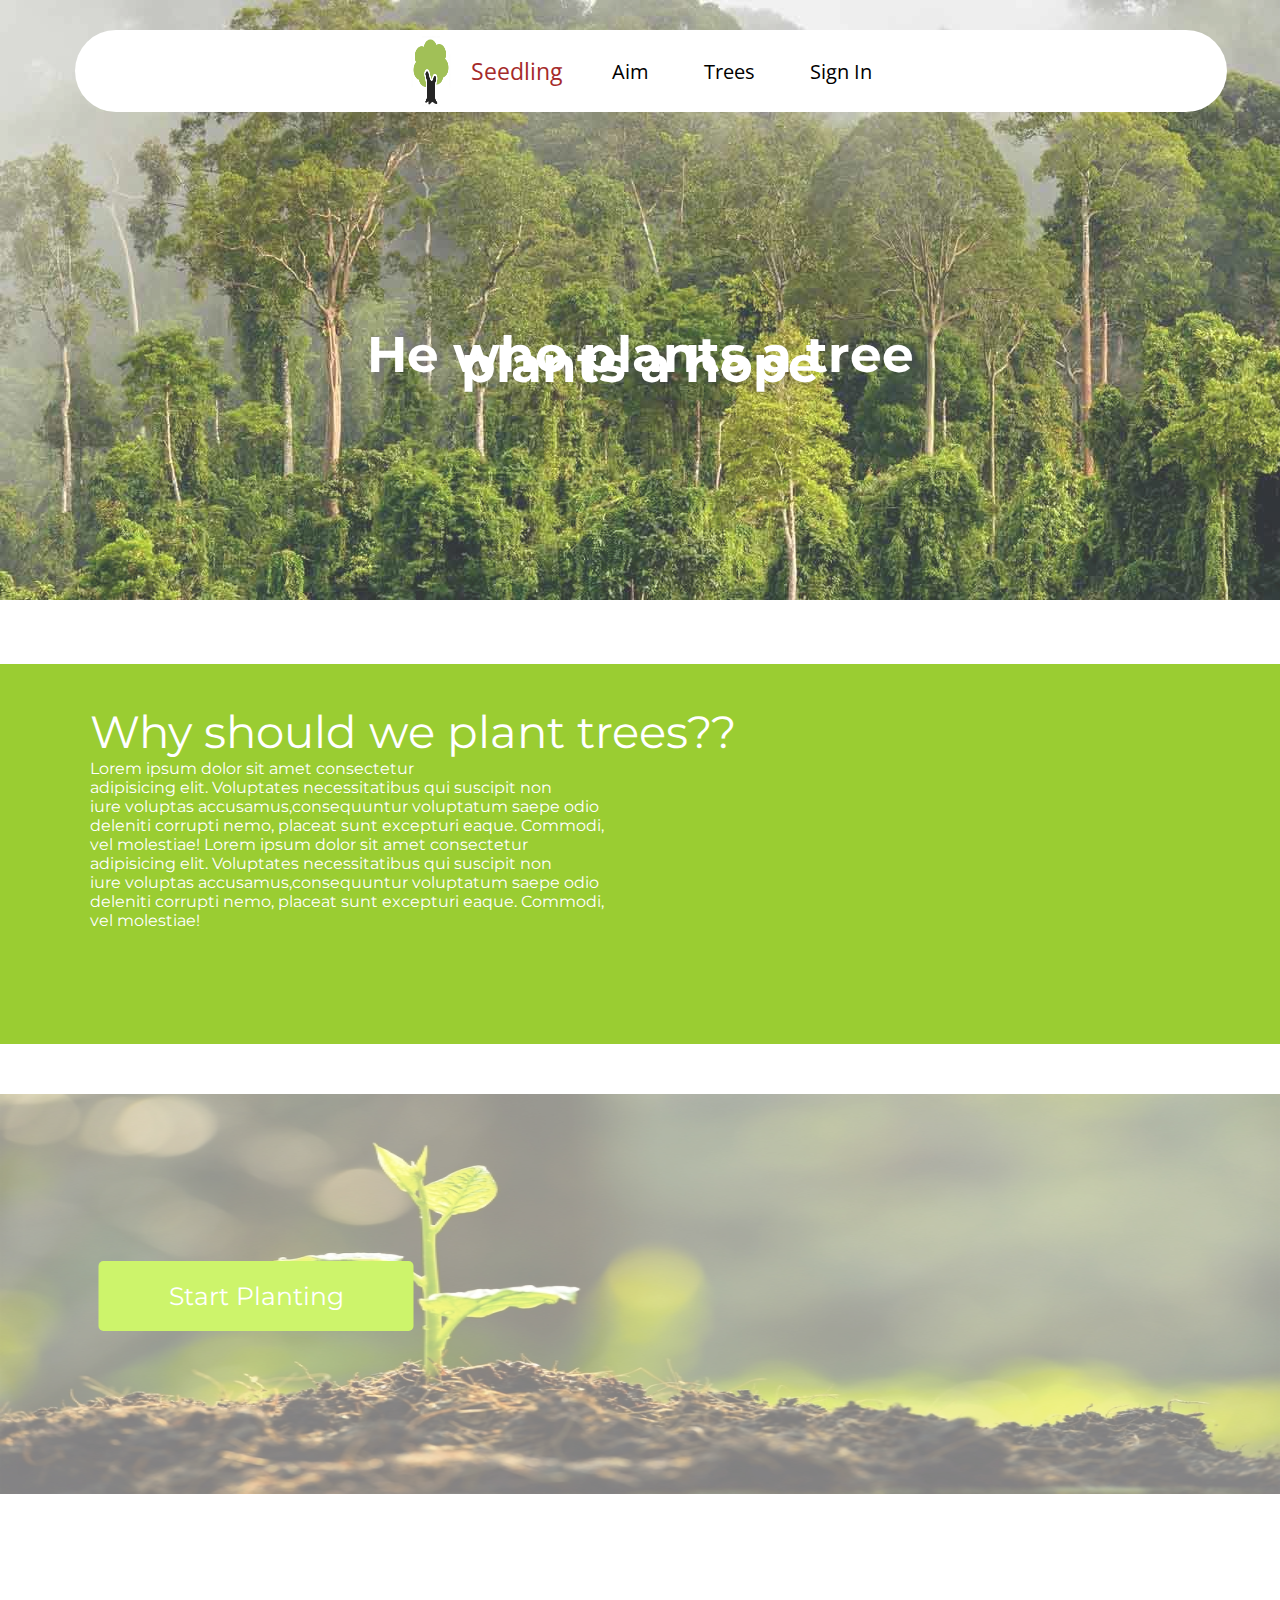
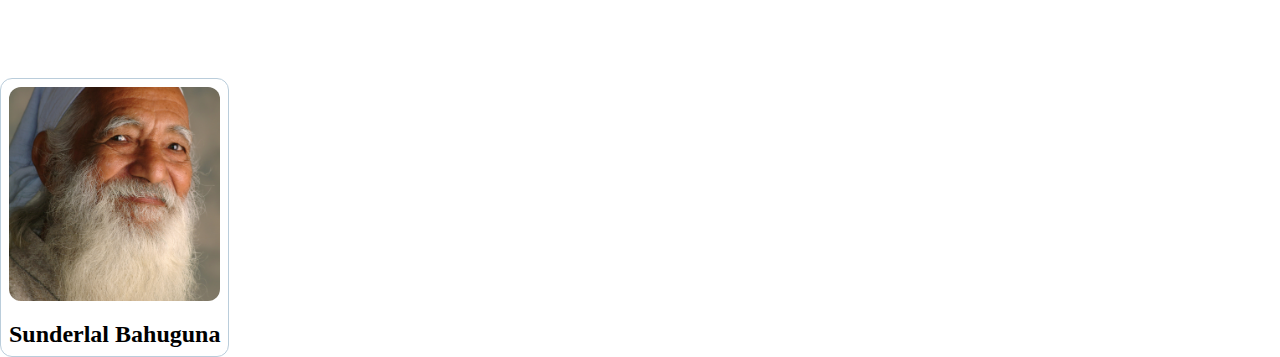
<file: index.html>
<!DOCTYPE html>
<html lang="en">
<head>
    <meta charset="UTF-8">
    <meta http-equiv="X-UA-Compatible" content="IE=edge">
    <meta name="viewport" content="width=device-width, initial-scale=1.0">
    <link rel="preconnect" href="https://fonts.googleapis.com">
    <link rel="preconnect" href="https://fonts.gstatic.com" crossorigin>
    <link href="https://fonts.googleapis.com/css2?family=Open+Sans&display=swap" rel="stylesheet">
    <link rel="stylesheet" href="styles.css">
    <title>trees</title>
</head>
<body>
<main>
<div class="banner"><img src="forest.jpeg" alt=""></div>

<div class="border">
   <div class="brand"><img src="icon.png" alt="" width="40px">
    <div class="brandname">Seedling</div>
    </div>
   <div class="links">
       <span> Aim</span>
       <span>Trees</span>
       <span>Sign In</span>
   </div>
</div>
<div class="heading">
    <b>He who plants a tree plants a hope</b>

</div>
</main>


<!--second part-->
<div class="why">
    <div class="question"> Why should we plant trees?? <!--<img src="gallery.jpeg" alt="">--></div> 
    <p class="answer">Lorem ipsum dolor sit amet consectetur <br>
        adipisicing elit. Voluptates necessitatibus qui suscipit non<br>
        iure voluptas accusamus,consequuntur voluptatum saepe odio<br>
        deleniti corrupti nemo, placeat sunt excepturi eaque. Commodi,<br>
        vel molestiae!
        Lorem ipsum dolor sit amet consectetur <br>
        adipisicing elit. Voluptates necessitatibus qui suscipit non<br>
        iure voluptas accusamus,consequuntur voluptatum saepe odio<br>
        deleniti corrupti nemo, placeat sunt excepturi eaque. Commodi,<br>
        vel molestiae!</p>

</div>

<div class="third">
    <img src="sap.jpeg" alt="" text="start" >
    <button>Start Planting</button>
</div>  


<!--cards-->
<div class="card-section">

    <div id="container">
        <div class="card">
            <img src="pic1.jpeg" alt="bahuguna">
            <div class="name">Sunderlal Bahuguna</div>
        </div>
    </div>

</div>



<!-- WORK ON IT(img wala idea accha hai)

    <div class="third">
    <img src="wallpaper.jpeg" alt="" >
    <div class="button1"> 
        <div class="direct">Start Planting</div>
    </div>

</div>-->




<!--CONTACTS-->
<!--
<div class="contacts">
    <div id="address">Address</div>
    <div id="add">Plot No 102/B<br>
        Nihar Apartment
    </div>

    <div class="query">
        For any query
        <input type="text" placeholder="Enter your email">
    </div>


</div>
-->





    



</body>
</html>
</file>
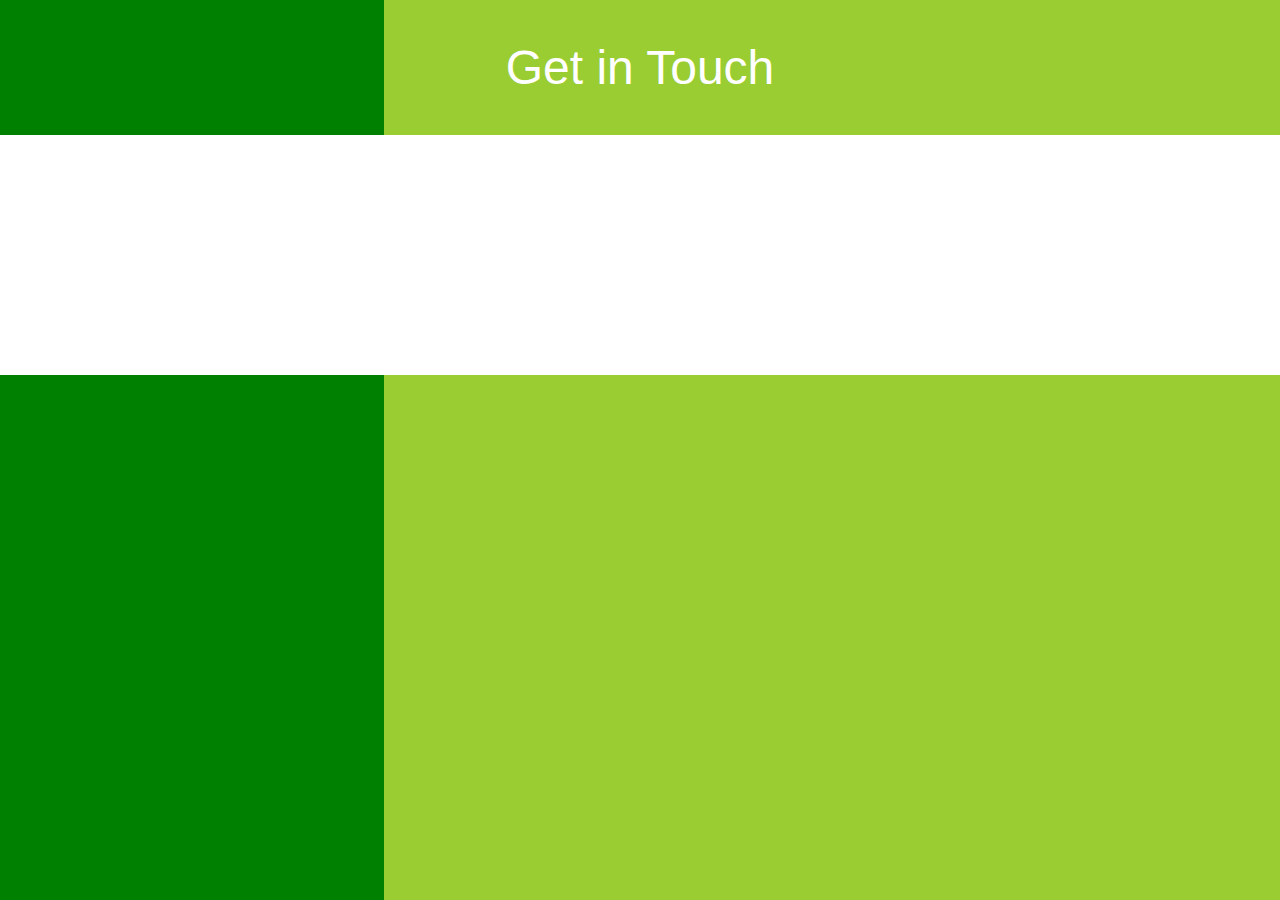
<file: contact.html>
<!DOCTYPE html>
<html lang="en">
<head>
    <meta charset="UTF-8">
    <meta http-equiv="X-UA-Compatible" content="IE=edge">
    <meta name="viewport" content="width=device-width, initial-scale=1.0">
    <link rel="stylesheet" href="contact.css">
    <title>contact</title>
</head>
<body>
    <div class="contactUs">
        <div class="title">
                <h2>Get in Touch</h2>
        </div>
    </div>

    <div class="box">
        <div class="contact form"></div>
        <div class="contact info"></div>
        <div class="contact map"></div>
    </div>
    
</body>
</html>
</file>
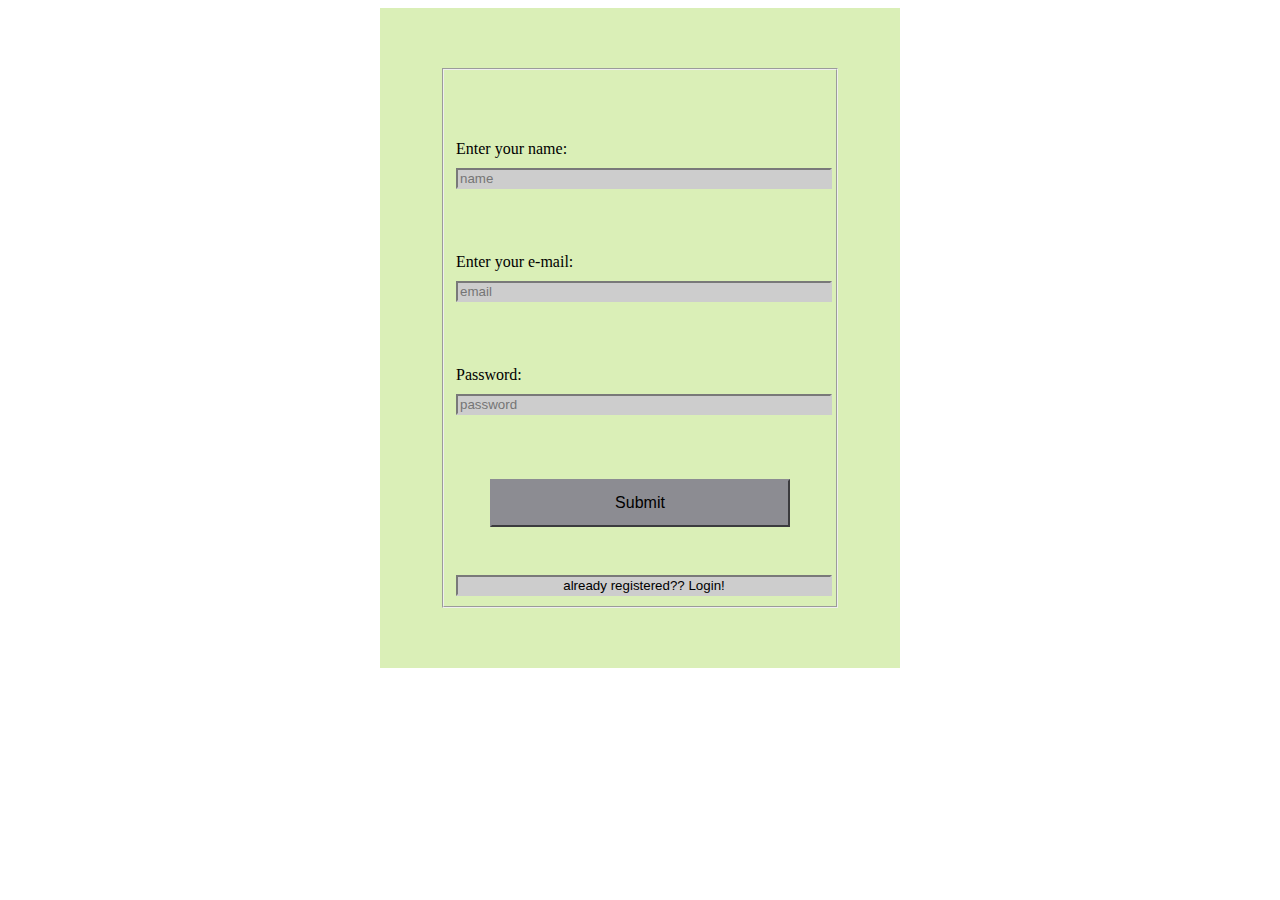
<file: login.html>
<!DOCTYPE html>
<html lang="en">
<head>
    <meta charset="UTF-8">
    <meta http-equiv="X-UA-Compatible" content="IE=edge">
    <meta name="viewport" content="width=device-width, initial-scale=1.0">
    <link rel="stylesheet" href="login.css">
    <title>login</title>
</head>
<body>
    <form>
        <fieldset>
            <label> Enter your name: <input type="text" name="first-name" required placeholder="name"></label>
            <label> Enter your e-mail: <input type="text" name="email" required placeholder="email"></label>
            <label> Password: <input type="text" name="password" min="6" required placeholder="password"></label>
            <input type="submit" value="Submit" />
            <input type="warning" value="already registered?? Login!"/>
        </fieldset>
    </form> 
</body>
</html>
</file>
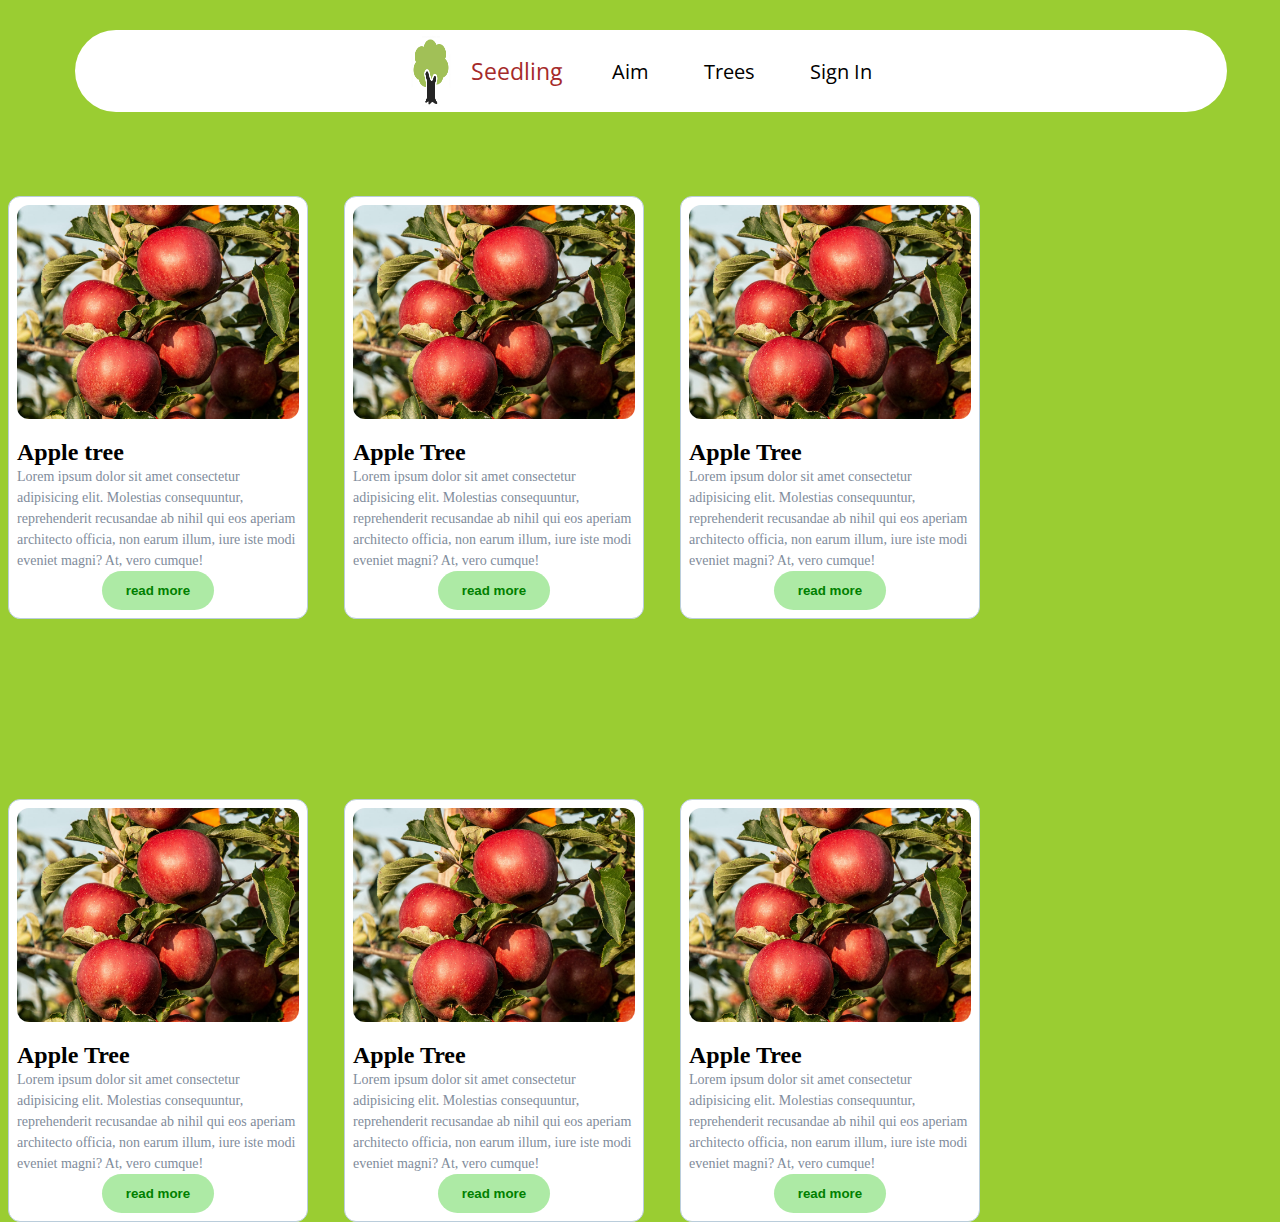
<file: trees.html>
<!DOCTYPE html>
<html lang="en">
<head>
    <meta charset="UTF-8">
    <meta http-equiv="X-UA-Compatible" content="IE=edge">
    <meta name="viewport" content="width=device-width, initial-scale=1.0">
    <link rel="preconnect" href="https://fonts.googleapis.com">
    <link rel="preconnect" href="https://fonts.gstatic.com" crossorigin>
    <link href="https://fonts.googleapis.com/css2?family=Open+Sans:wght@400;700&display=swap" rel="stylesheet">
    <link rel="preconnect" href="https://fonts.googleapis.com">
    <link rel="preconnect" href="https://fonts.gstatic.com" crossorigin>
    <link href="https://fonts.googleapis.com/css2?family=Open+Sans&display=swap" rel="stylesheet">
    <link rel="stylesheet" href="tree.css">
    <title>About</title>
</head>
<body>
    <main>        
        <div class="border">
           <div class="brand"><img src="icon.png" alt="" width="40px">
            <div class="brandname">Seedling</div>
            </div>
           <div class="links">
               <span>Aim</span>
               <span>Trees</span>
               <span>Sign In</span>
           </div>
        </div>
    </main>

    <div class="card_details">
        <div id="container">
            <div class="card">
                <img src="apple.jpeg" alt="apple tree">
                  <div class="name">Apple tree</div>
                  <p>Lorem ipsum dolor sit amet consectetur adipisicing elit. Molestias consequuntur, 
                      reprehenderit recusandae ab nihil qui eos aperiam architecto officia, non earum
                       illum, iure iste modi eveniet magni? At, vero cumque!</p>    
                <button>read more</button>
            </div>
        </div>

        <div id="container">
            <div class="card">
                <img src="apple.jpeg" alt="apple tree">
                  <div class="name">Apple Tree</div>
                  <p>Lorem ipsum dolor sit amet consectetur adipisicing elit. Molestias consequuntur, 
                      reprehenderit recusandae ab nihil qui eos aperiam architecto officia, non earum
                       illum, iure iste modi eveniet magni? At, vero cumque!</p>    
                <button>read more</button>
            </div>
        </div>

        <div id="container">
            <div class="card">
                <img src="apple.jpeg" alt="apple tree">
                  <div class="name">Apple Tree</div>
                  <p>Lorem ipsum dolor sit amet consectetur adipisicing elit. Molestias consequuntur, 
                      reprehenderit recusandae ab nihil qui eos aperiam architecto officia, non earum
                       illum, iure iste modi eveniet magni? At, vero cumque!</p>    
                <button>read more</button>
            </div>
        </div>

        <div id="container">
            <div class="card">
                <img src="apple.jpeg" alt="apple tree">
                  <div class="name">Apple Tree</div>
                  <p>Lorem ipsum dolor sit amet consectetur adipisicing elit. Molestias consequuntur, 
                      reprehenderit recusandae ab nihil qui eos aperiam architecto officia, non earum
                       illum, iure iste modi eveniet magni? At, vero cumque!</p>    
                <button>read more</button>
            </div>
        </div>


        <div id="container">
            <div class="card">
                <img src="apple.jpeg" alt="apple tree">
                  <div class="name">Apple Tree</div>
                  <p>Lorem ipsum dolor sit amet consectetur adipisicing elit. Molestias consequuntur, 
                      reprehenderit recusandae ab nihil qui eos aperiam architecto officia, non earum
                       illum, iure iste modi eveniet magni? At, vero cumque!</p>    
                <button>read more</button>
            </div>
        </div>


        <div id="container">
            <div class="card">
                <img src="apple.jpeg" alt="apple tree">
                  <div class="name">Apple Tree</div>
                  <p>Lorem ipsum dolor sit amet consectetur adipisicing elit. Molestias consequuntur, 
                      reprehenderit recusandae ab nihil qui eos aperiam architecto officia, non earum
                       illum, iure iste modi eveniet magni? At, vero cumque!</p>    
                <button>read more</button>
            </div>
        </div>
    </div>

    


</body>
</html>
</file>
<file: styles.css>
@import url('https://fonts.googleapis.com/css2?family=Open+Sans&display=swap');
@import url('https://fonts.googleapis.com/css2?family=Montserrat:wght@300&family=Open+Sans&display=swap');
html, body {
    width: auto!important; overflow-x: hidden!important;
    background-color: white;
    /*background-color: rgb(240, 243, 171);*/
}

*{
    padding: 0;
    margin: 0;
}

.border{
    background-color: white;
    position: absolute;
    width: 90%;
    display: flex;
    justify-content: center;
    align-items: center;
    top: 30px;
    border-radius: 60px;
    margin: auto;
    left: 75px;
    font-family: 'Open Sans', sans-serif;
   
}
.brand{
    padding: 5px;
    vertical-align: middle;
    display: flex;
    font-size: 80px;

}

.banner{
    opacity: 80%;
}
.links{
    display: inline-flexbox;
    font-size: 20px;
}
span{
    padding: 25px;
    cursor: pointer;

}

.heading{
    position: absolute;
    top: 40%;
    left: 50%;
    transform: translate(-50%, -50%);
    text-align: center;
    font-size: 50px;
    color: white;
    line-height: 0.2em;
    font-family: 'Montserrat', sans-serif;
}


.brandname{
    font-size: 23px;
    color: brown;
    padding: 20px;

}

.why{
    margin-top: 60px;
    padding: 40px;
    width: 100%;
    height: 300px;
    background-color: yellowgreen;
    color: white;
    font-family: 'Montserrat', sans-serif;

}

.question{
    font-size: 45px;
    text-align: left;
    margin: 0 50px;

}

.answer{
    text-align: left;
    margin: 0 50px;
}





/*START PLANTING*/

.third{
    margin-top: 50px;
    position: relative;

}

.third img{
    width: 100%;
    height: 400px;
    image-rendering:auto;
    opacity: 50%;
}

button{
    position: absolute;
    top: 50%;
    left: 20%;
    transform: translate(-50%, -50%);
    -ms-transform: translate(-50%, -50%);
    background-color: rgb(205, 244, 107);
    color: white;
    font-size: 25px;
    padding: 20px 70px;
    border: none;
    cursor: pointer;
    border-radius: 5px;
    text-align: center;
    font-family: 'Montserrat', sans-serif;
}
 /*CARDS*/

 .card img{
    width: 100%;
    border-radius: 12px;
    height: 214px ;

    object-fit: cover;

}

#container{
    max-width: 300px;

    margin-top: 20vh;
    float: left;
    margin-right: 4vh;


}

.card{
    background-color: white;
    padding: 8px;


    border-radius: 12px;
    border: 1px solid #BACDDB;
}
 
.name{
    font-size: 24px;
    font-weight: 600;

    margin-top: 16px;
}
.card-section{
    background-color: yellowgreen;
}
</file>
<file: contact.css>
*{
    margin: 0;
    padding: 0;
    box-sizing: border-box;
    font-family: 'Open Sans', sans-serif;
}

body{
    background: linear-gradient(90deg,green 0%,green 30%,yellowgreen 30%,yellowgreen 100%);
}

.contactUs{
    position: relative;
    width: 100%;
    padding: 40px 100px;
}

.contactUs .title{
    display: flex;
    justify-content: center;
    align-items: center;
    font-size: 2em;
}

.contactUs .title h2{
    color: #fff;
    font-weight: 500;
}


.form{
     grid-area: form;
}

.info{
    grid-area: info;
}

.map{
    grid-area: map;
}

.contact{
    padding: 40px;
    background: white;
}

/*.box{
    position: relative;
    display: grid;
    grid-template-columns: 2fr 1fr;
    grid-template-rows: 5fr 4fr;
}*/
</file>
<file: login.css>
label{
    display: block;
    margin: 4rem 0;
}
input{
    margin: 10px 0 0 0;
    width: 100%;
    background-color: rgb(205, 205, 205);
    border-color:rgb(205, 205, 205)
}
form{
    padding: 60px;
    margin: 0 auto;
    max-width: 400px;
    min-width: 300px;
    width: 60vw;
   
    background-color: rgb(218, 239, 183);
}
input[type="submit"]{
    display: block;
    width: 60%;
    margin: 3em auto;
    height: 3em;
    font-size: 1rem;
    background-color: #8c8c92;
    border-color: #8c8c92;
    min-width: 300px;


}
input[type="warning"]{
    display: block;
    width: 100%;
    margin: 0 auto;
    text-align: center;
    
}
</file>
<file: tree.css>
@import url('https://fonts.googleapis.com/css2?family=Open+Sans&display=swap');
@import url('https://fonts.googleapis.com/css2?family=Montserrat:wght@300&family=Open+Sans&display=swap');
html, body {
    width: auto!important; overflow-x: hidden!important;
    background-color: yellowgreen;
    /*background-color: rgb(240, 243, 171);*/
}
*{
    padding: 0;
    margin: 0px;
}


.border{
    background-color: white;
    position: absolute;
    width: 90%;
    display: flex;
    justify-content: center;
    align-items: center;
    top: 30px;
    border-radius: 60px;
    margin: auto;
    left: 75px;
    font-family: 'Open Sans', sans-serif;
   
}
.brand{
    padding: 5px;
    vertical-align: middle;
    display: flex;
    font-size: 80px;

}

.banner{
    opacity: 80%;
}
.links{
    display: inline-flexbox;
    font-size: 20px;
}
span{
    padding: 25px;
    cursor: pointer;

}

.heading{
    position: absolute;
    top: 40%;
    left: 50%;
    transform: translate(-50%, -50%);
    text-align: center;
    font-size: 50px;
    color: white;
    line-height: 0.2em;
    font-family: 'Montserrat', sans-serif;
}


.brandname{
    font-size: 23px;
    color: brown;
    padding: 20px;

}



.card img{
    width: 100%;
    border-radius: 12px;
    height: 214px ;

    object-fit: cover;

}

#container{
    max-width: 300px;

    margin-top: 20vh;
    float: left;
    margin-right: 4vh;

}

.card{
    background-color: white;
    padding: 8px;


    border-radius: 12px;
    border: 1px solid #BACDDB;
}
 
.name{
    font-size: 24px;
    font-weight: 600;

    margin-top: 16px;
}

p{
    font-size: 14px;
    color: #7f8c9b;
    line-height: 150%;
}

button{
    border: none;
    padding: 12px 24px;
    border-radius: 50px;
    font-weight: 600;
    color: green;
    background-color: #adeaa5;

    margin: 0 auto;
    display: block;

    transition: all 200ms ease-in-out;
    cursor: pointer;
}

button:focus, button:hover{
    background-color: green;
    color: #adeaa5;
}

.card_details{
    padding: 16px 8px 8px 8px;
}
</file>
